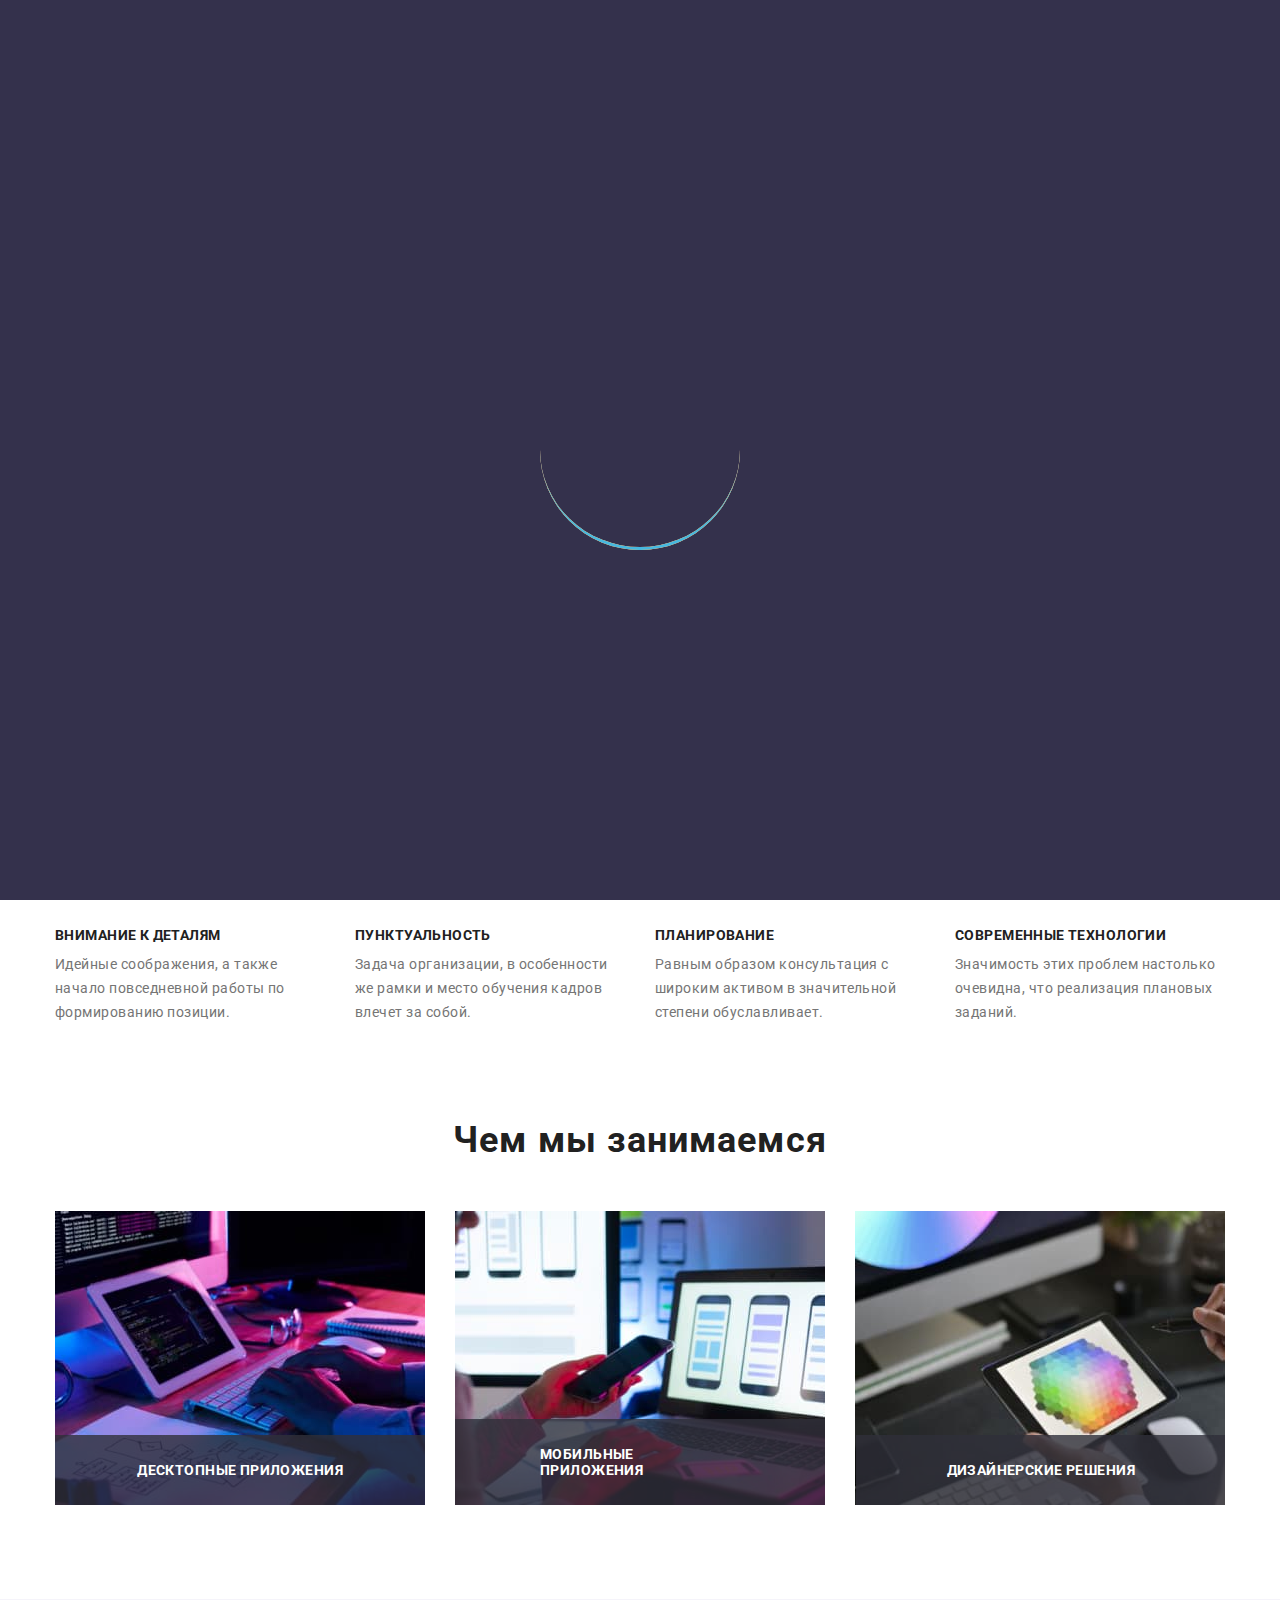
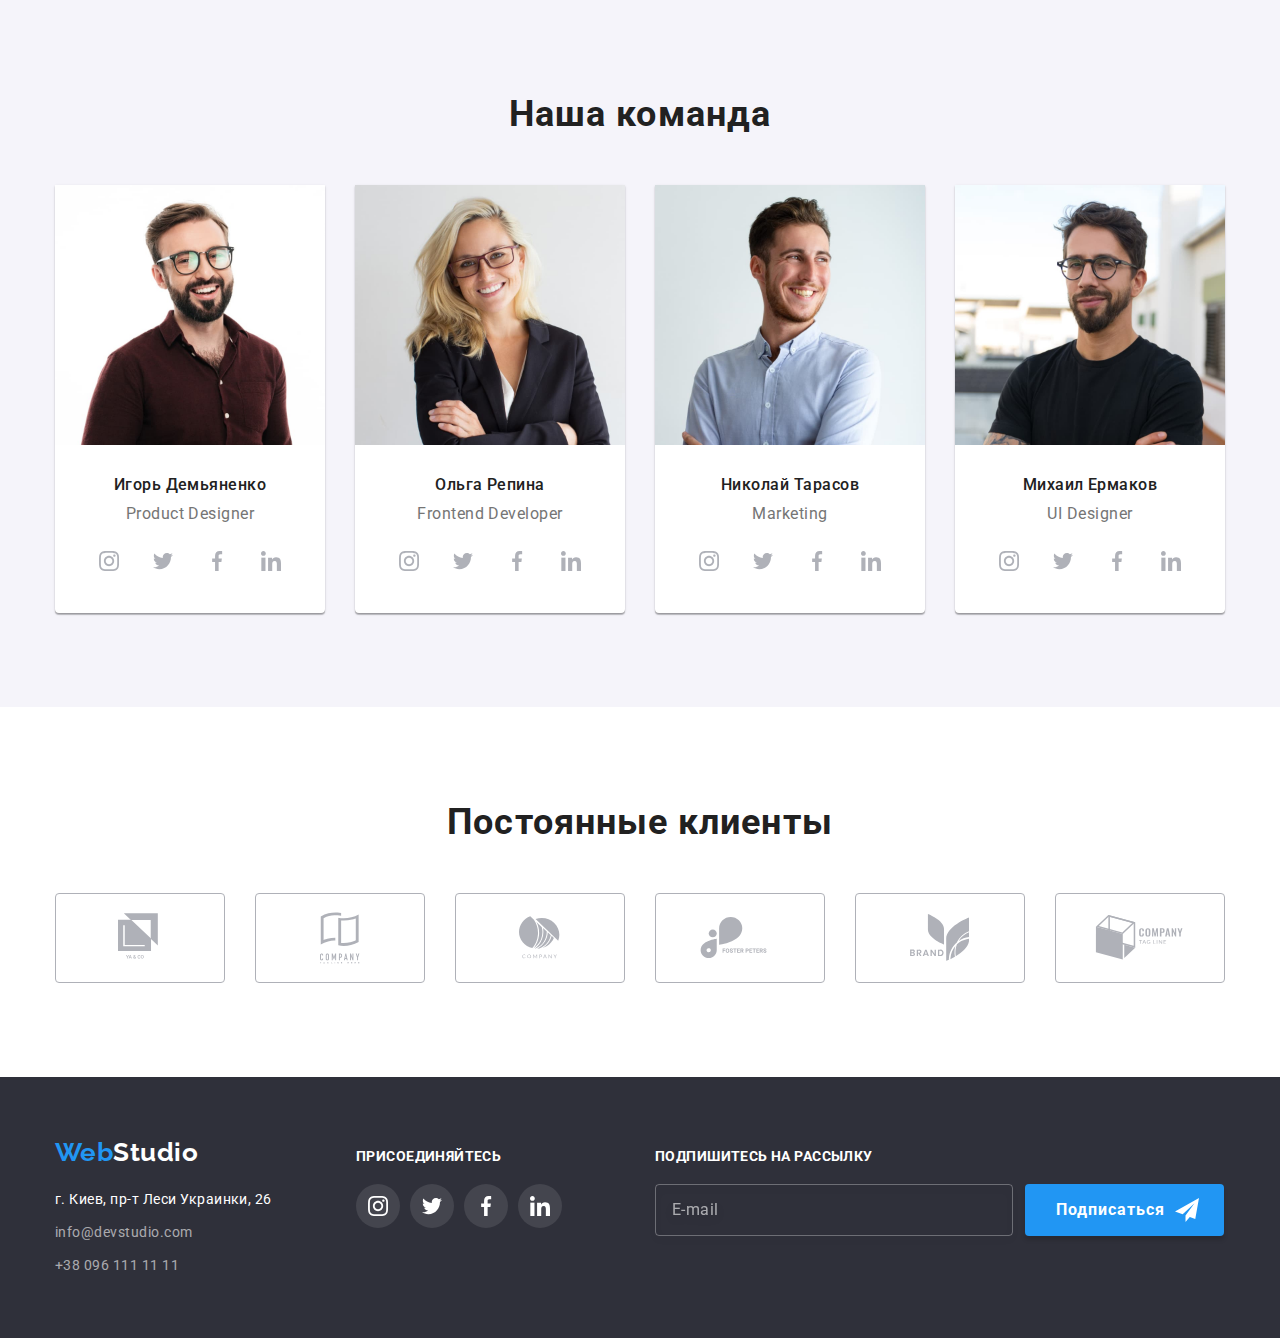
<file: index.html>
<!DOCTYPE html>
<html lang="ru">
<head>
    <meta charset="UTF-8">
    <meta name="viewport" content="width=device-width, initial-scale=1.0">
    <title>homework-seventh</title>
    <link rel="preconnect" href="https://fonts.gstatic.com">
    <link
        href="https://fonts.googleapis.com/css2?family=Raleway:wght@700&family=Roboto:wght@400;500;700;900&display=swap"
        rel="stylesheet">

    <link rel="apple-touch-icon" sizes="180x180" href="./web-favicon/apple-touch-icon.png">
    <link rel="icon" type="image/png" sizes="32x32" href="./web-favicon/favicon-32x32.png">
    <link rel="icon" type="image/png" sizes="16x16" href="./web-favicon/favicon-16x16.png">
    <link rel="manifest" href="./web-favicon/site.webmanifest">
    <link rel="mask-icon" href="./web-favicon/safari-pinned-tab.svg" color="#4121f0">
    <link rel="shortcut icon" href="./web-favicon/favicon.ico">
    <meta name="apple-mobile-web-app-title" content="WebStudio">
    <meta name="application-name" content="WebStudio">
    <meta name="msapplication-TileColor" content="#57ec1e">
    <meta name="theme-color" content="#ffffff">

    <link rel="stylesheet" href="./css/main.min.css">
</head>

<body class="page">
    <!-- Прелоадер нашей страницы -->
    <div class="preloader">
        <div class="content">
            <div class="content__circle  content__circle--first"></div>
            <div class="content__circle  content__circle--second"></div>
            <div class="content__circle  content__circle--third"></div>
        </div>
    </div>
    <!-- Наш Хэдэр -->
    <header class="header">
        <!-- навигация  -->
        <div class="header__container container">
            <nav class="header__nav">
                <a href="./index.html" lang="en" class="logo link">
                    <span class="logo__web">Web</span>Studio
                </a>

                <ul class="header__list list">
                    <li class="header__item">
                        <a href="./index.html" class="header__anchor link active-page">Студия</a>
                    </li>
                    <li class="header__item">
                        <a href="./portfolio.html" class="header__anchor link">Портфолио</a>
                    </li>
                    <li class="header__item">
                        <a href="#contacts" class="header__anchor link">Контакты</a>
                    </li>
                </ul>
            </nav>
            <ul class="header__list-contacts list">
                <li class="header__item-contacts"><a href="mailto:info@devstudio.com" lang="en"
                        class="header__anchor header__anchor--grayer link">
                        <svg class="header__icon" width="16px" height="12px">
                            <use href="./img/svg-icon/sprite.svg#icon-envelope"></use>
                        </svg>
                        info@devstudio.com</a>
                </li>
                <li class="header__item-contacts">
                    <a href="tel:+380961111111" class="header__anchor header__anchor--grayer link">
                        <svg class="header__icon" width="10px" height="16px">
                            <use href="./img/svg-icon/sprite.svg#icon-cell"></use>
                        </svg>
                        +38 096 111 11 11</a></li>
            </ul>
        </div>
    </header>
    <!-- Уникальная инфа -->
    <main>
        <!--Секция с баннером  -->
        <section class="hero">
            <div class="hero__container container">
                <h1 class="hero__title">
                    ЭФФЕКТИВНЫЕ РЕШЕНИЯ ДЛЯ ВАШЕГО БИЗНЕСА
                </h1>
                    <button class="hero__button button" data-modal-open type="button">
                    <span class="button__label">Заказать услугу</span>
                </button>
            
                <div class="backdrop is-hidden" data-modal>
                        <div class="modal">
                            <button class="modal__close-btn" type="button" data-modal-close>
                            <svg class="modal__cross">
                                <use href="./img/svg-icon/sprite.svg#icon-cross"></use>
                            </svg>
                            </button>
                            <b class="modal__title">
                                    Оставьте свои данные, мы вам перезвоним
                            </b>
                            <form action="#" class="modal__form form">
                                
                                <label  class="form__label-name at-start">Имя
                                    <span class="form__span-container">
                                        <input type="text" name="user-name" class="form__input" required>
                                        <svg class="form__person-icon modal-svg">
                                        <use href="./img/svg-icon/sprite.svg#icon-person"></use></svg>
                                    </span>
                                </label>

                                <label  class="form__label-tel at-start">Телефон
                                    <span class="form__span-container">
                                        <input type="tel" name="user-tel" class="form__input" required>
                                        <svg class="form__phone-icon modal-svg">
                                        <use href="./img/svg-icon/sprite.svg#icon-phone"></use></svg>
                                    </span>
                                </label>

                                <label  class="form__label-mail at-start">Почта
                                    <span class="form__span-container">
                                        <input type="mail" name="user-mail" class="form__input" required>
                                        <svg class="form__email-icon modal-svg">
                                        <use href="./img/svg-icon/sprite.svg#icon-email"></use></svg>
                                    </span>
                                </label>

                                <label class="form__textarea-label at-start">Комментарий
                                    <textarea name="user-feedback" class="form__textarea" placeholder="Введите текст"></textarea>
                                </label>
                                <input type="checkbox" name="user-agreement" id="checkbox-tick" class="form__checkbox visually-hidden">
                                <label for="checkbox-tick" class="form__label-checkbox">Соглашаюсь с рассылкой и принимаю
                                    <a href="/" class="form__link-checkbox">Условия договора</a>
                                </label>
                                
                                <button type="submit" class="form__btn-send">Отправить</button>
                            </form>
                        </div>
                    </div>
            </div>
        </section>
        <!-- Секция наши особенности  -->
        <section class="features">
            <div class="features__container container">
                <h2 class="title-hidden">
                    Наши особенности
                </h2>
                <ul class="grid list">
                    <li class="features__item item">

                        <div class="features__box">
                            <svg class="features__icon">
                                <use href="./img/svg-icon/sprite.svg#icon-antenna"></use>
                            </svg>
                        </div>

                        <div class="features__content">
                            <h3 class="features__subtitle subtitle">
                                Внимание к деталям
                            </h3>
                            <p class="features__paragraph">
                                Идейные соображения, а также начало повседневной работы по формированию позиции.
                            </p>
                        </div>
                    </li>

                    <li class="item">

                        <div class="features__box">
                            <svg class="features__icon">
                                <use href="./img/svg-icon/sprite.svg#icon-clock"></use>
                            </svg>
                        </div>

                        <div class="features__content">
                            <h3 class="features__subtitle subtitle">
                                Пунктуальность
                            </h3>
                            <p class="features__paragraph">
                                Задача организации, в особенности же рамки и место обучения кадров влечет за собой.
                            </p>
                        </div>
                    </li>

                    <li class="item">

                        <div class="features__box">
                            <svg class="features__icon">
                                <use href="./img/svg-icon/sprite.svg#icon-diagram"></use>
                            </svg>
                        </div>

                        <div class="features__content">
                            <h3 class="features__subtitle subtitle">
                                Планирование
                            </h3>
                            <p class="features__paragraph">
                                Равным образом консультация с широким активом в значительной степени обуславливает.
                            </p>
                        </div>
                    </li>

                    <li class="item">

                        <div class="features__box">
                            <svg class="features__icon">
                                <use href="./img/svg-icon/sprite.svg#icon-astronaut"></use>
                            </svg>
                        </div>

                        <div class="features__content">
                            <h3 class="features__subtitle subtitle">
                                Современные технологии
                            </h3>
                            <p class="features__paragraph">
                                Значимость этих проблем настолько очевидна, что реализация плановых заданий.
                            </p>
                        </div>
                    </li>
                </ul>
            </div>
        </section>
        <!-- Секция чем мы занимемся -->
        <section class="duties">
            <div class="duties__container container">
                <h2 class="title">
                    Чем мы занимаемся
                </h2>
                <ul class="grid list">
                    <li class="duties__item item">
                        <img src="./img/serveces/typing.jpg" alt="Набор кода" class="duties___photo">
                        <p class="duties__subtitle-typing subtitle">Десктопные приложения</p>
                    </li>
                    <li class="duties__item item">
                        <img src="./img/serveces/scanning.jpg" alt="Сканирование" class="duties___photo">
                        <p class="duties__subtitle-scanning subtitle">Мобильные приложения</p>
                    </li>
                    <li class="duties__item item">
                        <img src="./img/serveces/colour-choosing.jpg" alt="Выбор цвета" class="duties___photo">
                        <p class="duties__subtitle-choosing subtitle">Дизайнерские решения</p>
                    </li>
                </ul>
            </div>
        </section>
        <!-- Секция наш персонал -->
        <section class="staff">
            <div class="staff__container container">
                <h2 class="title">
                    Наша команда
                </h2>
                <ul class="grid list">
                    <li class="staff__item item">
                        <article class="human">
                            <img src="./img/our-team/Igor.jpg" lang="en" alt="Фото нашего Product Designer"
                            class="human__image">
                            <div class="human__info">
                                <h3 class="human__title">
                                    Игорь Демьяненко
                                </h3>
                                <p lang="en" class="human__paragraph">
                                    Product Designer
                                </p>

                                <ul class="social list">
                                    <li class="social__item"><a href=""
                                            class="social__link link social-instagram"> <svg
                                                class="social__icon">
                                                <use href="./img/svg-icon/sprite.svg#icon-instagram"></use>
                                            </svg> </a></li>
                                    <li class="social__item"><a href="" class="social__link link social-twitter">
                                            <svg class="social__icon">
                                                <use href="./img/svg-icon/sprite.svg#icon-twitter"></use>
                                            </svg> </a></li>
                                    <li class="social__item"><a href="" class="social__link link social-facebook">
                                            <svg class="social__icon">
                                                <use href="./img/svg-icon/sprite.svg#icon-facebook"></use>
                                            </svg> </a></li>
                                    <li class="social__item"><a href="" class="social__link link social-linkedin">
                                            <svg class="social__icon">
                                                <use href="./img/svg-icon/sprite.svg#icon-linkedin"></use>
                                            </svg> </a></li>
                                </ul>
                            </div>
                        </article>
                    </li>
                    
                    <li class="staff__item item">
                        <article class="human">
                            <img src="./img/our-team/Olga.jpg" lang="en" alt="Фото нашего  Frontend Developer"
                            class="human__image">
                            <div class="human__info">
                                <h3 class="human__title">
                                    Ольга Репина
                                </h3>
                                <p lang="en" class="human__paragraph">
                                    Frontend Developer
                                </p>

                                <ul class="social list">
                                    <li class="social__item"><a href=""
                                            class="social__link link social-instagram"> <svg
                                                class="social__icon">
                                                <use href="./img/svg-icon/sprite.svg#icon-instagram"></use>
                                            </svg> </a></li>
                                    <li class="social__item"><a href="" class="social__link link social-twitter">
                                            <svg class="social__icon">
                                                <use href="./img/svg-icon/sprite.svg#icon-twitter"></use>
                                            </svg> </a></li>
                                    <li class="social__item"><a href="" class="social__link link social-facebook">
                                            <svg class="social__icon">
                                                <use href="./img/svg-icon/sprite.svg#icon-facebook"></use>
                                            </svg> </a></li>
                                    <li class="social__item"><a href="" class="social__link link social-linkedin">
                                            <svg class="social__icon">
                                                <use href="./img/svg-icon/sprite.svg#icon-linkedin"></use>
                                            </svg> </a></li>
                                </ul>
                            </div>
                        </article>
                    </li>

                    <li class="staff__item item">
                        <article class="human">
                            <img src="./img/our-team/Nikolas.jpg" lang="en" alt="Фото нашего Marketing"
                            class="human__image">
                            <div class="human__info">
                                <h3 class="human__title">
                                    Николай Тарасов
                                </h3>
                                <p lang="en" class="human__paragraph">
                                    Marketing
                                </p>

                                <ul class="social list">
                                    <li class="social__item"><a href=""
                                            class="social__link link social-instagram"> <svg
                                                class="social__icon">
                                                <use href="./img/svg-icon/sprite.svg#icon-instagram"></use>
                                            </svg> </a></li>
                                    <li class="social__item"><a href="" class="social__link link social-twitter">
                                            <svg class="social__icon">
                                                <use href="./img/svg-icon/sprite.svg#icon-twitter"></use>
                                            </svg> </a></li>
                                    <li class="social__item"><a href="" class="social__link link social-facebook">
                                            <svg class="social__icon">
                                                <use href="./img/svg-icon/sprite.svg#icon-facebook"></use>
                                            </svg> </a></li>
                                    <li class="social__item"><a href="" class="social__link link social-linkedin">
                                            <svg class="social__icon">
                                                <use href="./img/svg-icon/sprite.svg#icon-linkedin"></use>
                                            </svg> </a></li>
                                </ul>
                            </div>
                        </article>
                    </li>

                    <li class="staff__item item">
                        <article class="human">
                            <img src="./img/our-team/Michail.jpg" lang="en" alt="Фото нашего UI Designer"
                            class="human__image">
                            <div class="human__info">
                                <h3 class="human__title">
                                    Михаил Ермаков
                                </h3>
                                <p lang="en" class="human__paragraph">
                                    UI Designer
                                </p>

                                <ul class="social list">
                                    <li class="social__item"><a href=""
                                            class="social__link link social-instagram"> <svg
                                                class="social__icon">
                                                <use href="./img/svg-icon/sprite.svg#icon-instagram"></use>
                                            </svg> </a></li>
                                    <li class="social__item"><a href="" class="social__link link social-twitter">
                                            <svg class="social__icon">
                                                <use href="./img/svg-icon/sprite.svg#icon-twitter"></use>
                                            </svg> </a></li>
                                    <li class="social__item"><a href="" class="social__link link social-facebook">
                                            <svg class="social__icon">
                                                <use href="./img/svg-icon/sprite.svg#icon-facebook"></use>
                                            </svg> </a></li>
                                    <li class="social__item"><a href="" class="social__link link social-linkedin">
                                            <svg class="social__icon">
                                                <use href="./img/svg-icon/sprite.svg#icon-linkedin"></use>
                                            </svg> </a></li>
                                </ul>
                            </div>
                        </article>
                    </li>
                </ul>
            </div>
        </section>
        <!-- Постоянные клиенты -->
        <section class="customer">
            <div class="customer__container container">
                <h2 class="title">Постоянные клиенты</h2>
                <ul class="grid list">
                    <li class="customer__item item">
                        <a href="" class="customer__link customer__logo-one">
                            <svg class="customer__icon" width="44px" height="49px">
                                <use href="./img/svg-icon/sprite.svg#icon-logo-one"></use>
                            </svg>
                        </a>
                    </li>

                    <li class="customer__item item">
                        <a href="" class="customer__link customer__logo-two">
                            <svg class="customer__icon" width="40px" height="52px">
                                <use href="./img/svg-icon/sprite.svg#icon-logo-two"></use>
                            </svg>
                        </a>
                    </li>

                    <li class="customer__item item">
                        <a href="" class="customer__link customer__logo-three">
                            <svg class="customer__icon" width="41px" height="43px">
                                <use href="./img/svg-icon/sprite.svg#icon-logo-three"></use>
                            </svg>
                        </a>
                    </li>

                    <li class="customer__item item">
                        <a href="" class="customer__link customer__logo-four">
                            <svg class="customer__icon" width="80px" height="42px">
                                <use href="./img/svg-icon/sprite.svg#icon-logo-four"></use>
                            </svg>
                        </a>
                    </li>

                    <li class="customer__item item">
                        <a href="" class="customer__link customer__logo-five">
                            <svg class="customer__icon" width="59px" height="47px">
                                <use href="./img/svg-icon/sprite.svg#icon-logo-five"></use>
                            </svg>
                        </a>
                    </li>

                    <li class="customer__item item">
                        <a href="" class="customer__link customer__logo-six">
                            <svg class="customer__icon" width="89px" height="45px">
                                <use href="./img/svg-icon/sprite.svg#icon-logo-six"></use>
                            </svg>
                        </a>
                    </li>
                </ul>
            </div>
        </section>
    </main>
    <!-- Наш Футэр -->
    <footer class="footer">
        <div class="footer__container container">
            <div class="location">
                <div class="box-logo">
                    <a href="./index.html" lang="en" class="logo logo--whited link">
                        <span class="logo__web">Web</span>Studio
                    </a>
                </div>

                <address id="contacts" class="footer__address">
                    <ul class="footer__list list">
                        <li class="footer__item">
                            <a href="https://goo.gl/maps/tSYE8Pj3sfSVLAzh6" target="_blank" rel="noopener noreferrer"
                                class="footer__city footer__info link">г. Киев, пр-т Леси Украинки, 26</a>
                        </li>
                        <li class="footer__item">
                            <a href="mailto:info@devstudio.com" lang="en"
                                class="footer__mail footer__info link">info@devstudio.com</a>
                        </li>
                        <li class="footer__item">
                            <a href="tel:+380961111111" class="footer__tel footer__info link">+38 096 111 11 11</a>
                        </li>
                    </ul>
                </address>
            </div>


            <div class="join">
                <b class="join__subtitle subtitle">
                    Присоединяйтесь
                </b>
                <ul class="social list">
                                    <li class="social__item"><a href=""
                                            class="social__link--greyer social__link link social-instagram"> <svg
                                                class="social__icon--whited social__icon">
                                                <use href="./img/svg-icon/sprite.svg#icon-instagram"></use>
                                            </svg> </a></li>
                                    <li class="social__item"><a href="" class="social__link--greyer social__link link social-twitter">
                                            <svg class="social__icon--whited social__icon">
                                                <use href="./img/svg-icon/sprite.svg#icon-twitter"></use>
                                            </svg> </a></li>
                                    <li class="social__item"><a href="" class="social__link--greyer social__link link social-facebook">
                                            <svg class="social__icon--whited social__icon">
                                                <use href="./img/svg-icon/sprite.svg#icon-facebook"></use>
                                            </svg> </a></li>
                                    <li class="social__item"><a href="" class="social__link--greyer social__link link social-linkedin">
                                            <svg class="social__icon--whited social__icon">
                                                <use href="./img/svg-icon/sprite.svg#icon-linkedin"></use>
                                            </svg> </a></li>
                                </ul>
            </div>
            <div class="sign-up">
                <b class="sign-up__subtitle subtitle">Подпишитесь на рассылку</b>
                <form class="sign-up__form">
                    <input type="email" name="email" placeholder="E-mail" class="sign-up__input" required>
                    <button type="submit" class="sign-up__button button">
                        <span class="button__label">Подписаться</span>
                    </button>
                </form>
            </div>
        </div>
    </footer>
    <!-- ===========================JAVA-SCRIPT============================= -->

    <script src="./js/modal.js"></script>
    <script src="https://ajax.googleapis.com/ajax/libs/jquery/3.4.1/jquery.min.js"></script>
<script type="text/javascript" src="./js/preloader.js"></script>

    <!-- ===========================END JAVA-SCRIPT============================= -->

</body>

</html>
</file>
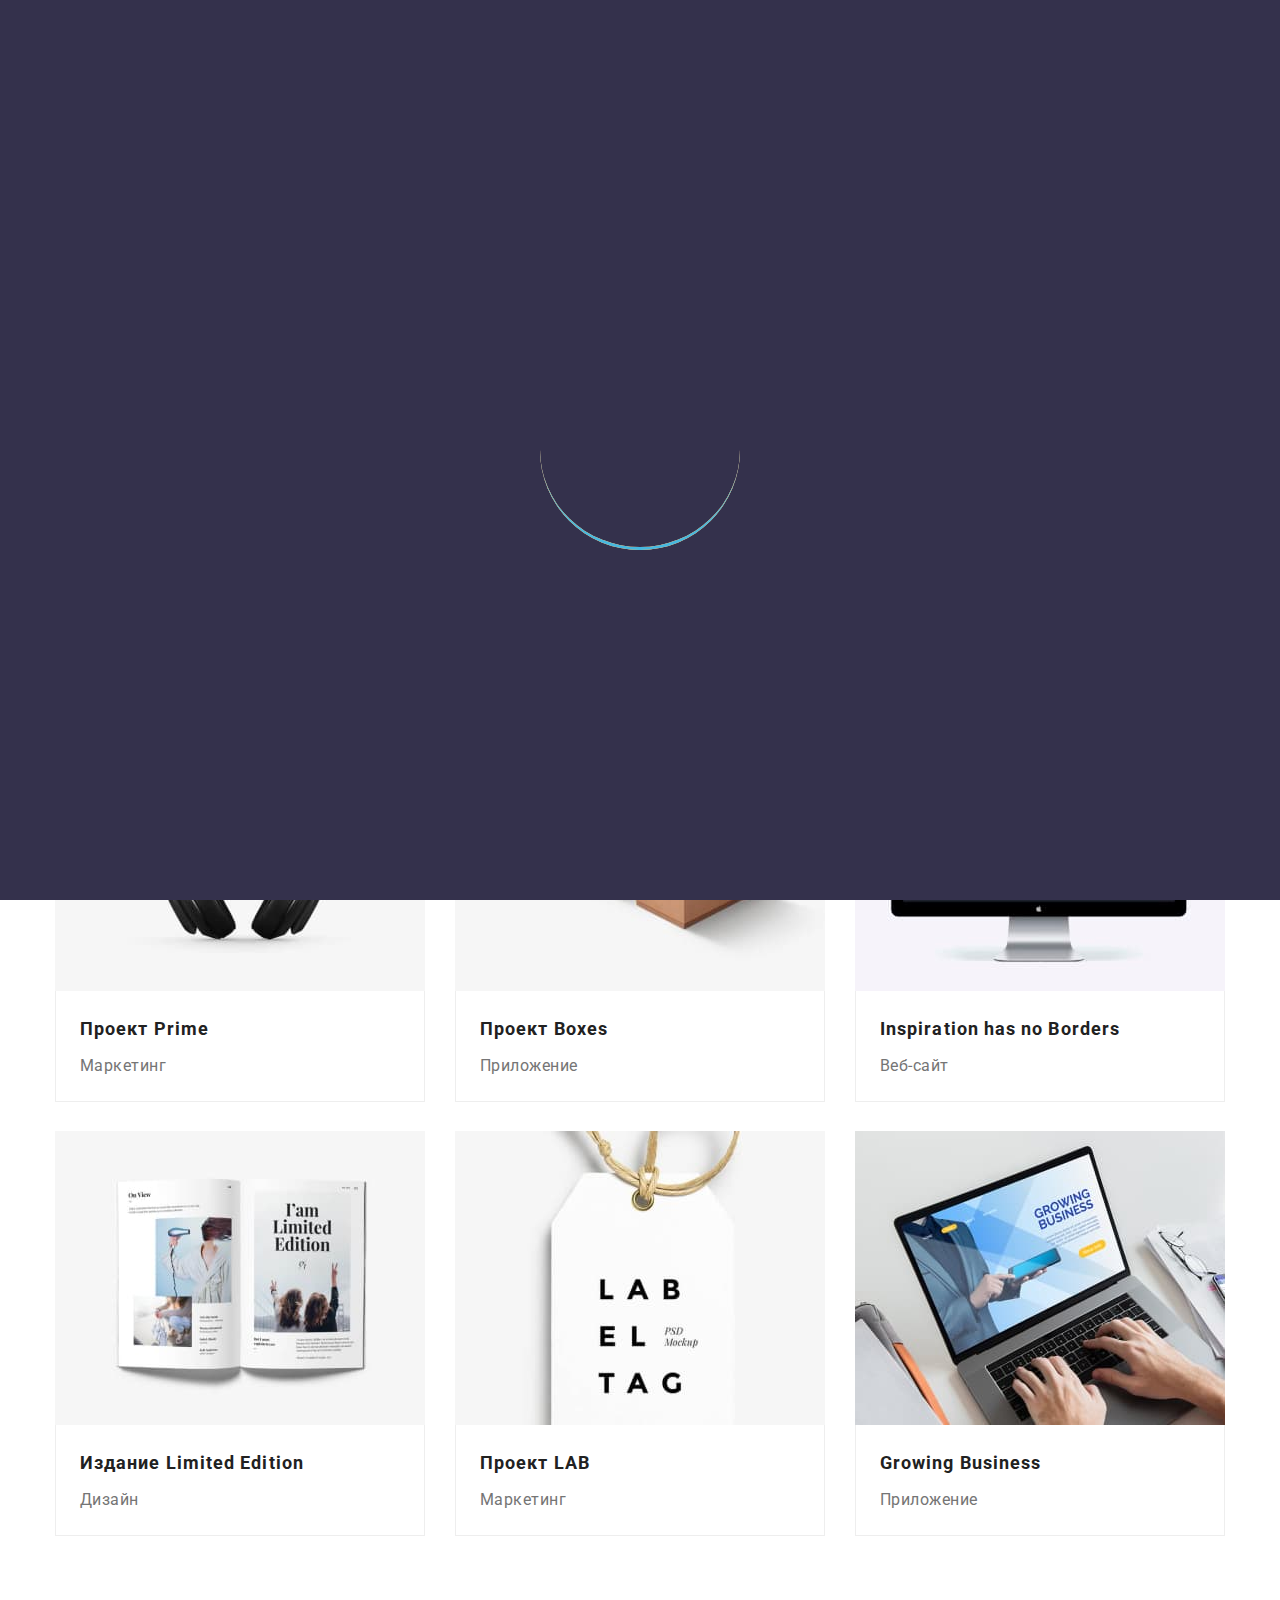
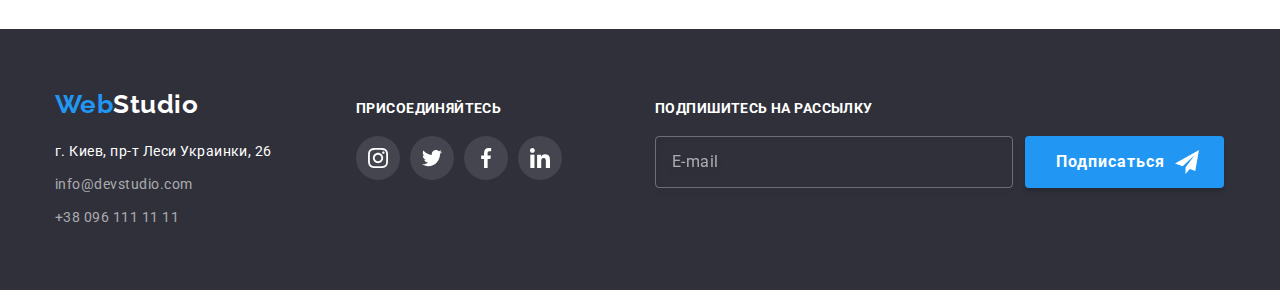
<file: portfolio.html>
<!DOCTYPE html>
<html lang="en">
<head>
    <meta charset="UTF-8">
    <meta name="viewport" content="width=device-width, initial-scale=1.0">
    <title>homework-seventh</title>
    <link rel="preconnect" href="https://fonts.gstatic.com">
    <link
        href="https://fonts.googleapis.com/css2?family=Raleway:wght@700&family=Roboto:wght@400;500;700;900&display=swap"
        rel="stylesheet">

    <link rel="apple-touch-icon" sizes="180x180" href="./web-favicon/apple-touch-icon.png">
    <link rel="icon" type="image/png" sizes="32x32" href="./web-favicon/favicon-32x32.png">
    <link rel="icon" type="image/png" sizes="16x16" href="./web-favicon/favicon-16x16.png">
    <link rel="manifest" href="./web-favicon/site.webmanifest">
    <link rel="mask-icon" href="./web-favicon/safari-pinned-tab.svg" color="#4121f0">
    <link rel="shortcut icon" href="./web-favicon/favicon.ico">
    <meta name="apple-mobile-web-app-title" content="WebStudio">
    <meta name="application-name" content="WebStudio">
    <meta name="msapplication-TileColor" content="#57ec1e">
    <meta name="theme-color" content="#ffffff">

    <link rel="stylesheet" href="./css/portfolio.min.css">
</head>
<body class="page">
    <!-- Прелоадер нашей страницы -->
    <div class="preloader">
        <div class="content">
            <div class="content__circle  content__circle--first"></div>
            <div class="content__circle  content__circle--second"></div>
            <div class="content__circle  content__circle--third"></div>
        </div>
    </div>
    <!-- Наш Хэдэр -->
    <header class="header">
        <!-- навигация  -->
        <div class="header__container container">
            <nav class="header__nav">
                <a href="./index.html" lang="en" class="logo link">
                    <span class="logo__web">Web</span>Studio
                </a>

                <ul class="header__list list">
                    <li class="header__item">
                        <a href="./index.html" class="header__anchor link">Студия</a>
                    </li>
                    <li class="header__item">
                        <a href="./portfolio.html" class="header__anchor active-page link">Портфолио</a>
                    </li>
                    <li class="header__item">
                        <a href="#contacts" class="header__anchor link">Контакты</a>
                    </li>
                </ul>
            </nav>
            <ul class="header__list-contacts list">
                <li class="header__item-contacts"><a href="mailto:info@devstudio.com" lang="en"
                        class="header__anchor header__anchor--grayer link">
                        <svg class="header__icon" width="16px" height="12px">
                            <use href="./img/svg-icon/sprite.svg#icon-envelope"></use>
                        </svg>
                        info@devstudio.com</a>
                </li>
                <li class="header__item-contacts">
                    <a href="tel:+380961111111" class="header__anchor header__anchor--grayer link">
                        <svg class="header__icon" width="10px" height="16px">
                            <use href="./img/svg-icon/sprite.svg#icon-cell"></use>
                        </svg>
                        +38 096 111 11 11</a></li>
            </ul>
        </div>
    </header>
    <!-- Уникальная инфа -->
    <main>
        <!-- Создаём секцию наши возможности-->
        <section class="port">
            <div class="port__container container">
                <h1 class="title-hidden">Наши возможности</h1>
                <ul class="port__list list">
                    <li class="port__item">
                        <button type="button" class="port__button">
                            <span class="port__label">
                            Все
                            </span>
                        </button>
                    </li>

                    <li class="port__item">
                        <button type="button" class="port__button">
                            <span class="port__label">
                            Веб-сайты
                            </span>
                        </button>
                    </li>

                    <li class="port__item">
                        <button type="button" class="port__button"
                        ><span class="port__label">
                            Приложения
                            </span>
                    </button>
                    </li>
                    
                    <li class="port__item">
                        <button type="button" class="port__button">
                            <span class="port__label">
                            Дизайн
                            </span>
                        </button>
                    </li>
                    
                    <li class="port__item">
                        <button type="button" class="port__button">
                            <span class="port__label">
                            Маркетинг
                            </span>
                        </button>
                    </li>
                </ul>
                
                <ul class="grid list">
                    <li class="portfolio__item item">
                        <article class="product">
                            <a href="" class="product__link link">
                            <div class="product__thumb">
                                <img src="./img/portfolio-pictures/tech.jpg" alt="Наши персонал играет важную роль"
                                    class="product__image" />
                                <p class="product__overlay">
                                    Технокряк это современная площадка распространения коронавируса. Компании используют
                                    эту платформу для цифрового шпионажа и атак на защищённые сервера конкурентов.
                                </p>
                            </div>
                            <div class="product__content">
                                <h2 class="product__title">Технокряк</h2>
                                <p class="product__paragraph">Веб-сайт</p>
                            </div>
                        </a>
                        </article>
                    </li>

                    <li class="portfolio__item item">
                        <article class="product">
                            <a href="" class="product__link link">
                                <div class="product__thumb">
                                    <img src="./img/portfolio-pictures/basketball.jpg"
                                        alt="Спарринг двух баскетбольных игроков" class="product__image" />
                                        <p class="product__overlay">
                                            Технокряк это современная площадка распространения коронавируса. Компании
                                            используют эту платформу для цифрового шпионажа и атак на защищённые сервера
                                            конкурентов.
                                        </p>
                                </div>
                                <div class="product__content">
                                    <h2 lang="en" class="product__title">
                                        Постер New Orlean vs Golden Star
                                    </h2>
                                    <p class="product__paragraph">Дизайн</p>
                                </div>
                            </a>
                        </article>
                    </li>

                    <li class="portfolio__item item">
                        <article class="product">
                            <a href="" class="product__link link">
                                <div class="product__thumb">
                                    <img src="./img/portfolio-pictures/seafood.jpg" alt="Баннер ресторана-морепродуктов"
                                        class="product__image" />
                                        <p class="product__overlay">
                                            Технокряк это современная площадка распространения коронавируса. Компании
                                            используют эту платформу для цифрового шпионажа и атак на защищённые сервера
                                            конкурентов.
                                        </p>
                                </div>
                                <div class="product__content">
                                    <h2 lang="en" class="product__title">Ресторан Seafood</h2>
                                    <p class="product__paragraph">Приложение</p>
                                </div>
                            </a>
                        </article>
                    </li>

                    <li class="portfolio__item item">
                        <article class="product">
                            <a href="" class="product__link link">
                                <div class="product__thumb">
                                    <img src="./img/portfolio-pictures/prime.jpg" alt="Черные наушники от проэкта 'Прайм'"
                                        class="product__image" />
                                        <p class="product__overlay">
                                            Технокряк это современная площадка распространения коронавируса. Компании
                                            используют эту платформу для цифрового шпионажа и атак на защищённые сервера
                                            конкурентов.
                                        </p>
                                </div>
                                <div class="product__content">
                                    <h2 lang="en" class="product__title">Проект Prime</h2>
                                    <p class="product__paragraph">Маркетинг</p>
                                </div>
                            </a>
                        </article>
                    </li>

                    <li class="portfolio__item item">
                        <article class="product">
                            <a href="" class="product__link link">
                                <div class="product__thumb">
                                    <img src="./img/portfolio-pictures/box.jpg" alt="Подарочные коробки"
                                        class="product__image" />
                                        <p class="product__overlay">
                                            Технокряк это современная площадка распространения коронавируса. Компании
                                            используют эту платформу для цифрового шпионажа и атак на защищённые сервера
                                            конкурентов.
                                        </p>
                                </div>
                                <div class="product__content">
                                    <h2 lang="en" class="product__title">Проект Boxes</h2>
                                    <p class="product__paragraph">Приложение</p>
                                </div>
                            </a>
                        </article>
                    </li>

                    <li class="portfolio__item item">
                        <article class="product">
                            <a href="" class="product__link link">
                                <div class="product__thumb">
                                    <img src="./img/portfolio-pictures/inspiration.jpg"
                                        alt="Надпись на мониторе 'Вдохновение не имеет границ'" class="pproduct__image" />
                                        <p class="product__overlay">
                                            Технокряк это современная площадка распространения коронавируса. Компании
                                            используют эту платформу для цифрового шпионажа и атак на защищённые сервера
                                            конкурентов.
                                        </p>
                                </div>
                                <div class="product__content">
                                    <h2 lang="en" class="product__title">
                                        Inspiration has no Borders
                                    </h2>
                                    <p class="product__paragraph">Веб-сайт</p>
                                </div>
                            </a>
                        </article>
                    </li>

                    <li class="portfolio__item item">
                        <article class="product">
                            <a href="" class="product__link link">
                                <div class="product__thumb">
                                    <img src="./img/portfolio-pictures/edition.jpg" alt="Страницы журнала"
                                        class="product__image" />
                                        <p class="product__overlay">
                                            Технокряк это современная площадка распространения коронавируса. Компании
                                            используют эту платформу для цифрового шпионажа и атак на защищённые сервера
                                            конкурентов.
                                        </p>
                                </div>
                                <div class="product__content">
                                    <h2 lang="en" class="product__title">
                                        Издание Limited Edition
                                    </h2>
                                    <p class="product__paragraph">Дизайн</p>
                                </div>
                            </a>
                        </article>
                    </li>

                    <li class="portfolio__item item">
                        <article class="product">
                            <a href="" class="product__link link">
                                <div class="product__thumb">
                                    <img src="./img/portfolio-pictures/lab.jpg" alt="Маркированная метка"
                                        class="product__image" />
                                        <p class="product__overlay">
                                            Технокряк это современная площадка распространения коронавируса. Компании
                                            используют эту платформу для цифрового шпионажа и атак на защищённые сервера
                                            конкурентов.
                                        </p>
                                </div>
                                <div class="product__content">
                                    <h2 lang="en" class="product__title">Проект LAB</h2>
                                    <p class="product__paragraph">Маркетинг</p>
                                </div>
                            </a>
                        </article>
                    </li>

                    <li class="portfolio__item item">
                        <article class="product">
                            <a href="" class="product__link link">
                                <div class="product__thumb">
                                    <img src="./img/portfolio-pictures/business.jpg" alt="Человеческие руки печатают"
                                        class="product__image" />
                                        <p class="product__overlay">
                                            Технокряк это современная площадка распространения коронавируса. Компании
                                            используют эту платформу для цифрового шпионажа и атак на защищённые сервера
                                            конкурентов.
                                        </p>
                                </div>
                                <div class="product__content">
                                    <h2 lang="en" class="product__title">Growing Business</h2>
                                    <p class="product__paragraph">Приложение</p>
                                </div>
                            </a>
                        </article>
                    </li>
                </ul>
            </div>
        </section>
    </main>

    <!-- Наш Футэр -->
    <footer class="footer">
        <div class="footer__container container">
            <div class="location">
                <div class="box-logo">
                    <a href="./index.html" lang="en" class="logo logo--whited link">
                        <span class="logo__web">Web</span>Studio
                    </a>
                </div>

                <address id="contacts" class="footer__address">
                    <ul class="footer__list list">
                        <li class="footer__item">
                            <a href="https://goo.gl/maps/tSYE8Pj3sfSVLAzh6" target="_blank" rel="noopener noreferrer"
                                class="footer__city footer__info link">г. Киев, пр-т Леси Украинки, 26</a>
                        </li>
                        <li class="footer__item">
                            <a href="mailto:info@devstudio.com" lang="en"
                                class="footer__mail footer__info link">info@devstudio.com</a>
                        </li>
                        <li class="footer__item">
                            <a href="tel:+380961111111" class="footer__tel footer__info link">+38 096 111 11 11</a>
                        </li>
                    </ul>
                </address>
            </div>


            <div class="join">
                <b class="join__subtitle subtitle">
                    Присоединяйтесь
                </b>
                <ul class="social list">
                                    <li class="social__item"><a href=""
                                            class="social__link--greyer social__link link social-instagram"> <svg
                                                class="social__icon--whited social__icon">
                                                <use href="./img/svg-icon/sprite.svg#icon-instagram"></use>
                                            </svg> </a></li>
                                    <li class="social__item"><a href="" class="social__link--greyer social__link link social-twitter">
                                            <svg class="social__icon--whited social__icon">
                                                <use href="./img/svg-icon/sprite.svg#icon-twitter"></use>
                                            </svg> </a></li>
                                    <li class="social__item"><a href="" class="social__link--greyer social__link link social-facebook">
                                            <svg class="social__icon--whited social__icon">
                                                <use href="./img/svg-icon/sprite.svg#icon-facebook"></use>
                                            </svg> </a></li>
                                    <li class="social__item"><a href="" class="social__link--greyer social__link link social-linkedin">
                                            <svg class="social__icon--whited social__icon">
                                                <use href="./img/svg-icon/sprite.svg#icon-linkedin"></use>
                                            </svg> </a></li>
                                </ul>
            </div>
            <div class="sign-up">
                <b class="sign-up__subtitle subtitle">Подпишитесь на рассылку</b>
                <form class="sign-up__form">
                    <input type="email" name="email" placeholder="E-mail" class="sign-up__input" required>
                    <button type="submit" class="sign-up__button button">
                        <span class="button__label">Подписаться</span>
                    </button>
                </form>
            </div>
        </div>
    </footer>
    <!-- ===========================JAVA-SCRIPT============================= -->

    <script src="./js/modal.js"></script>
    <script src="https://ajax.googleapis.com/ajax/libs/jquery/3.4.1/jquery.min.js"></script>
<script type="text/javascript" src="./js/preloader.js"></script>

    <!-- ===========================END JAVA-SCRIPT============================= -->
</body>
</html>
</file>
<file: css/main.min.css>
:root{--primary-background-color: #ffffff;--secondary-background-color: #f5f4fa;--hero-background-color: #2f303a;--accent-text-color: #2196f3;--primary-text-color: #212121;--secondary-text-color: #ffffff;--paragraph-text-color: #757575;--icon-basic-color: #afb1b8;--primary-fonts: Roboto, sans-serif;--secondary-fonts: Raleway, cursive;--letter-spacing: 0.03em;--form-letter-spacing: 0.01em;--hero-title-letter-spacing: 0.06em;--main-links-letter-spacing: 0.02em;--duration: 1s}.visually-hidden{position:inherit;width:0;height:0;margin:-1px;padding:0;border:0;clip:rect(0 0 0);overflow:hidden}.title-hidden{position:absolute;width:1px;height:1px;margin:-1px;padding:0;border:0;clip:rect(0 0 0);overflow:hidden}/*! modern-normalize v1.0.0 | MIT License | https://github.com/sindresorhus/modern-normalize */*,*::before,*::after{box-sizing:border-box}:root{-moz-tab-size:4;tab-size:4}html{line-height:1.15;-webkit-text-size-adjust:100%}body{margin:0}body{font-family:system-ui,-apple-system,"Segoe UI",Roboto,Helvetica,Arial,sans-serif,"Apple Color Emoji","Segoe UI Emoji"}hr{height:0;color:inherit}abbr[title]{text-decoration:underline dotted}b,strong{font-weight:bolder}code,kbd,samp,pre{font-family:ui-monospace, SFMono-Regular, Consolas, 'Liberation Mono', Menlo, monospace;font-size:1em}small{font-size:80%}sub,sup{font-size:75%;line-height:0;position:relative;vertical-align:baseline}sub{bottom:-0.25em}sup{top:-0.5em}table{text-indent:0;border-color:inherit}button,input,optgroup,select,textarea{font-family:inherit;font-size:100%;line-height:1.15;margin:0}button,select{text-transform:none}button,[type='button'],[type='reset'],[type='submit']{-webkit-appearance:button}::-moz-focus-inner{border-style:none;padding:0}:-moz-focusring{outline:1px dotted ButtonText}:-moz-ui-invalid{box-shadow:none}legend{padding:0}progress{vertical-align:baseline}::-webkit-inner-spin-button,::-webkit-outer-spin-button{height:auto}[type='search']{-webkit-appearance:textfield;outline-offset:-2px}::-webkit-search-decoration{-webkit-appearance:none}::-webkit-file-upload-button{-webkit-appearance:button;font:inherit}summary{display:list-item}.page{background-color:var(--primary-background-color);font-family:var(--primary-fonts);color:var(--paragraph-text-color);letter-spacing:var(--letter-spacing)}.list{margin:0;padding:0;list-style:none}.link{margin:0;padding:0;color:var(--title-text-color);text-decoration:none}h1,h2,h3,h4,h5,h6,p{margin:0}img{display:block;max-width:100%;height:auto}address{font-style:normal}.container{width:1200px;padding-left:15px;padding-right:15px;margin-left:auto;margin-right:auto}.button{display:flex;align-items:center;justify-content:center;cursor:pointer;background-color:var(--accent-text-color);border:1px solid transparent;border-radius:4px;box-shadow:0px 4px 4px rgba(0,0,0,0.15)}.button__label{font-size:16px;font-weight:700;line-height:1.875;font-family:inherit;display:flex;align-items:center;text-align:center;letter-spacing:var(--hero-title-letter-spacing);color:var(--secondary-text-color)}.title{margin-bottom:50px;font-size:36px;font-weight:700;line-height:1.167;text-align:center;letter-spacing:var(--letter-spacing);color:var(--primary-text-color)}.subtitle{font-size:14px;font-weight:700;line-height:1.143;letter-spacing:var(--letter-spacing);text-transform:uppercase;color:var(--secondary-text-color)}.logo{color:#000000;font-family:var(--secondary-fonts);font-size:26px;font-weight:700;line-height:1.192}.logo--whited{color:var(--secondary-text-color)}.logo__web{color:var(--accent-text-color)}.grid{display:flex;flex-wrap:wrap;margin-left:-30px;margin-top:-30px}.item{flex-basis:calc(100% / 4 - 30px);margin-left:30px;margin-top:30px}.human__title{margin-bottom:10px;font-size:16px;font-weight:500;line-height:1.188;text-align:center;letter-spacing:var(--letter-spacing);color:var(--primary-text-color)}.human__paragraph{margin-bottom:16px;font-size:16px;font-weight:400;line-height:1.188;letter-spacing:var(--letter-spacing)}.human__info{text-align:center;padding-top:30px;padding-bottom:30px;padding-right:32px;padding-left:32px}.social{display:flex;align-items:center;justify-content:center}.social__item:not(:last-child){margin-right:10px}.social__link{display:flex;align-items:center;justify-content:center;width:44px;height:44px;border-radius:50%;transition:background-color 250ms cubic-bezier(0.4, 0, 0.2, 1)}.social__link:hover,.social__link:focus{background-color:var(--accent-text-color)}.social__link--greyer{background-color:rgba(255,255,255,0.1);transition:background-color 250ms cubic-bezier(0.4, 0, 0.2, 1)}.social__link--greyer:hover,.social__link--greyer:focus{background-color:var(--accent-text-color)}.social__icon{width:20px;height:20px;fill:var(--icon-basic-color);transition:fill 250ms cubic-bezier(0.4, 0, 0.2, 1)}.social__icon--whited{width:20px;height:20px;fill:var(--primary-background-color)}.social__link:hover .social__icon,.social__link:focus .social__icon{fill:var(--primary-background-color)}.sign-up__subtitle{display:block;margin-bottom:20px}.sign-up__form{display:flex;align-items:center;justify-content:center}.sign-up__input{display:inline-block;width:358px;margin-right:12px;padding-top:15px;padding-bottom:15px;padding-left:16px;padding-right:16px;font-size:16px;font-weight:400;line-height:1.25;letter-spacing:var(--letter-spacing);background-color:transparent;color:var(--primary-background-color);border:1px solid rgba(255,255,255,0.3);box-sizing:border-box;filter:drop-shadow(0px 4px 4px rgba(0,0,0,0.15));border-radius:4px}.sign-up__input::placeholder{color:rgba(255,255,255,0.6)}.sign-up__button{position:relative;display:inline-flex;align-items:center;cursor:pointer;max-width:200px;padding-top:10px;padding-bottom:10px;padding-left:30px;padding-right:24px;border:1px solid transparent;border-radius:4px;box-shadow:0px 4px 4px rgba(0,0,0,0.15);transition:background-color 250ms cubic-bezier(0.4, 0, 0.2, 1);overflow:hidden}.sign-up__button::after{content:"";display:inline-block;margin-left:10px;width:24px;height:24px;background-image:url(../img/svg-icon/sign-up/paper-jet.svg);background-size:contain;background-repeat:no-repeat;background-origin:border-box;transition:transform 500ms cubic-bezier(0.4, 0, 0.2, 1)}.sign-up__button::before{position:absolute;bottom:50%;right:28px;transform:translateY(calc(50% + 40px));content:"";display:inline-block;width:24px;height:24px;background-image:url(../img/svg-icon/sign-up/paper-jet.svg);background-size:contain;background-repeat:no-repeat;background-origin:border-box;transition:transform 500ms cubic-bezier(0.4, 0, 0.2, 1)}.sign-up__button:focus::after{transform:translate(50px, -50px)}.sign-up__button:focus::before{transform:translateY(50%)}.preloader{position:fixed;width:100%;height:100%;background-color:#34314c;display:flex;justify-content:center;align-items:center;z-index:100000;transition:var(--duration);margin:0}.content{position:relative;width:200px;height:200px;margin:0}.content__circle,.content__circle,.content__circle{position:absolute;width:100%;height:100%;border-radius:50%;animation:var(--duration) linear infinite;margin:0}.content__circle--first,.content__circle--first,.content__circle--first{border-bottom:3px solid #ff7473;animation-name:first}.content__circle--second,.content__circle--second,.content__circle--second{border-bottom:3px solid #ffc952;animation-name:second}.content__circle--third,.content__circle--third,.content__circle--third{border-bottom:3px solid #47b8e0;animation-name:third}@keyframes first{0%{transform:rotateX(35deg) rotateY(-45deg) rotateZ(0deg)}100%{transform:rotateX(35deg) rotateY(-45deg) rotateZ(360deg)}}@keyframes second{0%{transform:rotateX(50deg) rotateY(10deg) rotateZ(0deg)}100%{transform:rotateX(50deg) rotateY(10deg) rotateZ(360deg)}}@keyframes third{0%{transform:rotateX(35deg) rotateY(55deg) rotateZ(0deg)}100%{transform:rotateX(35deg) rotateY(55deg) rotateZ(360deg)}}.header{padding-top:24px;padding-bottom:25px;border-bottom:1px solid #ececec}.header__container{display:flex;margin-left:auto;align-items:center}.header__nav{display:flex;align-items:center}.header__list{display:flex;margin-left:93px;align-items:center}.header__list-contacts{display:flex;margin-left:auto}.header__item:not(:first-child){margin-left:50px}.header__anchor{display:flex;align-items:center;letter-spacing:var(--main-links-letter-spacing);font-size:14px;font-weight:500;line-height:1.143;color:var(--primary-text-color);transition:color 250ms cubic-bezier(0.4, 0, 0.2, 1)}.header__anchor:hover,.header__anchor:focus{color:var(--accent-text-color)}.header__anchor--grayer{color:var(--paragraph-text-color)}.active-page{position:relative;display:inline;padding-bottom:32px;color:var(--accent-text-color)}.active-page::after{content:"";position:absolute;left:0;bottom:0;width:100%;height:4px;display:block;border-radius:2px;background-color:var(--accent-text-color)}.header__item-contacts:not(:first-child){margin-left:30px}.header__icon{margin-right:10px;fill:var(--paragraph-text-color);transition:fill 250ms cubic-bezier(0.4, 0, 0.2, 1)}.header__anchor:hover .header__icon,.header__anchor:focus .header__icon{fill:var(--accent-text-color)}.hero{max-width:1600px;margin-left:auto;margin-right:auto;padding-top:200px;padding-bottom:200px;background-color:var(--hero-background-color);background-image:linear-gradient(to right, rgba(47,48,58,0.4), rgba(47,48,58,0.4)),url(../img/hero-banner.jpg);background-repeat:no-repeat;background-position:center;background-size:cover}.hero__title{margin:0 auto 30px;color:var(--primary-background-color);max-width:696px;font-size:44px;font-weight:900;line-height:1.364;letter-spacing:var(--hero-title-letter-spacing);text-transform:uppercase;text-align:center}.hero__button{margin:0 auto;padding:10px 30px;min-width:200px;text-align:center}.backdrop{position:fixed;top:0;left:0;width:100%;height:100%;background-color:rgba(0,0,0,0.2);opacity:1;z-index:1000;transition:all 250ms cubic-bezier(0.4, 0, 0.2, 1)}.is-hidden{opacity:0;visibility:hidden;pointer-events:none}.modal{position:absolute;top:50%;left:50%;min-width:528px;transform:translate(-50%, -50%);padding-top:40px;padding-bottom:40px;padding-left:40px;padding-right:40px;background:var(--primary-background-color);box-shadow:0px 1px 3px rgba(0,0,0,0.12),0px 1px 1px rgba(0,0,0,0.14),0px 2px 1px rgba(0,0,0,0.2);border-radius:4px}.modal__close-btn{position:absolute;top:8px;right:8px;border:1px solid rgba(0,0,0,0.1);width:30px;height:30px;border-radius:50%;background:transparent;cursor:pointer}.modal__cross{width:11px;height:11px;fill:var(--title-text-color);transition:fill 250ms cubic-bezier(0.4, 0, 0.2, 1)}.modal__close-btn:hover .modal__cross,.modal__close-btn:focus .modal__cross{fill:var(--accent-text-color)}.modal__title{font-size:20px;font-weight:700;line-height:1.15;text-align:center;letter-spacing:var(--letter-spacing);color:var(--primary-text-color)}.modal__form{display:flex;flex-direction:column;margin-top:12px}.form__input{display:block;width:100%;padding-top:10px;padding-bottom:10px;padding-left:42px;padding-right:10px;height:40px;border:1px solid rgba(33,33,33,0.2);box-sizing:border-box;border-radius:4px;transition:border-color 250ms cubic-bezier(0.4, 0, 0.2, 1);font-size:14px;font-weight:400;line-height:1.143;letter-spacing:var(--form-letter-spacing)}.form__input:focus{outline:none;border-color:var(--accent-text-color)}.at-start{margin-bottom:10px;font-size:12px;font-weight:400;line-height:1.167;letter-spacing:var(--form-letter-spacing);color:var(--paragraph-text-color)}.form__span-container{display:block;position:relative;margin-top:4px}.modal-svg{position:absolute;top:50%;left:12px;transform:translateY(-50%);width:18px;height:18px;fill:var(--title-text-color);transition:fill 250ms cubic-bezier(0.4, 0, 0.2, 1)}.form__input:focus+.modal-svg{fill:var(--accent-text-color)}.form__textarea{display:block;margin-top:4px;width:100%;height:120px;resize:none;border:1px solid rgba(33,33,33,0.2);border-radius:4px;padding-top:12px;padding-bottom:12px;padding-left:16px;padding-right:16px;font-size:14px;font-weight:400;line-height:1.143;letter-spacing:var(--form-letter-spacing);transition:border-color 250ms cubic-bezier(0.4, 0, 0.2, 1)}.form__textarea:focus{outline:none;border-color:var(--accent-text-color)}.form__textarea::placeholder{color:rgba(117,117,117,0.5)}.form__label-checkbox{display:flex;flex-wrap:wrap;align-items:center;justify-content:center;font-size:14px;font-weight:400;line-height:1.714;letter-spacing:var(--letter-spacing);color:var(--paragraph-text-color)}.form__label-checkbox::before{display:inline-block;content:"";width:16px;height:15px;margin-right:7px;border:2px solid var(--primary-text-color);border-radius:2px}.form__checkbox:checked+.form__label-checkbox::before{background-color:var(--accent-text-color);border:2px solid transparent;background-image:url(../img/svg-icon/modal-elements/tick.svg);background-origin:content-box;background-size:contain;background-repeat:no-repeat}.form__checkbox:focus+.form__label-checkbox::before{outline:1px solid var(--accent-text-color)}.form__link-checkbox{position:relative;margin-left:3px;color:var(--accent-text-color);text-decoration:none}.form__link-checkbox::after{position:absolute;display:block;content:"";bottom:4px;right:0;width:100%;height:1px;background-color:var(--accent-text-color)}.form__btn-send{align-self:center;max-width:200px;cursor:pointer;margin-top:30px;padding-top:10px;padding-bottom:10px;padding-left:56px;padding-right:55px;font-size:16px;font-weight:700;line-height:1.875;letter-spacing:var(--hero-title-letter-spacing);color:var(--primary-background-color);background:#188CE8;box-shadow:0px 4px 4px rgba(0,0,0,0.15);border-radius:4px;border:1px solid #188CE8}.features{background-color:var(--primary-background-color);padding-top:94px;padding-bottom:94px}.features__item{max-width:270px;max-height:120px}.features__box{margin-bottom:30px;display:flex;align-items:center;justify-content:center;width:270px;height:120px;background-color:var(--secondary-background-color);border-radius:4px}.features__icon{width:70px;height:70px}.features__subtitle{margin-bottom:10px;color:var(--primary-text-color)}.features__paragraph{font-size:14px;font-weight:400;line-height:1.714}.duties{background-color:var(--primary-background-color);padding-bottom:94px}.duties__item{flex-basis:calc(100% / 3 - 30px);max-width:370px;max-height:294px;position:relative}.duties__subtitle-typing{position:absolute;bottom:0;right:0;padding-top:27px;padding-bottom:27px;padding-left:82px;padding-right:82px;text-align:center;background:rgba(47,48,58,0.8)}.duties__subtitle-scanning{position:absolute;bottom:0;right:0;padding-top:27px;padding-bottom:27px;padding-left:85px;padding-right:85px;background:rgba(47,48,58,0.8)}.duties__subtitle-choosing{position:absolute;bottom:0;right:0;padding-top:27px;padding-bottom:27px;padding-left:91px;padding-right:90px;background:rgba(47,48,58,0.8)}.staff{background-color:var(--secondary-background-color);padding-top:94px;padding-bottom:94px}.staff__item{max-width:270px;max-height:428px;border-radius:0px 0px 4px 4px;box-shadow:0px 1px 3px rgba(0,0,0,0.12),0px 1px 1px rgba(0,0,0,0.14),0px 2px 1px rgba(0,0,0,0.2);background-color:var(--primary-background-color)}.customer__container{text-align:center;padding-top:94px;padding-bottom:94px}.customer__item{flex-basis:calc(100% / 6 - 30px);max-width:170px;height:90px}.customer__link{display:flex;align-items:center;justify-content:center;width:100%;height:100%;border:1px solid var(--icon-basic-color);border-radius:4px;transition:border 250ms cubic-bezier(0.4, 0, 0.2, 1)}.customer__link:hover,.customer__link:focus{border:1px solid var(--accent-text-color)}.customer__icon{fill:var(--icon-basic-color);transition:fill 250ms cubic-bezier(0.4, 0, 0.2, 1)}.customer__link:hover .customer__icon,.customer__link:focus .customer__icon{fill:var(--accent-text-color)}.footer{background-color:var(--hero-background-color);padding-top:60px;padding-bottom:60px}.footer__container{display:flex;align-items:baseline}.location{margin-right:70px}.box-logo{margin-bottom:20px}.footer__item:not(:last-child){margin-bottom:9px}.footer__info{color:rgba(255,255,255,0.6);font-size:14px;font-weight:400;line-height:1.714}.footer__city{display:block;width:231px;color:var(--primary-background-color)}.join{margin-right:93px}.join__subtitle{display:block;margin-bottom:20px}
/*# sourceMappingURL=main.min.css.map */
</file>
<file: css/portfolio.min.css>
:root{--primary-background-color: #ffffff;--secondary-background-color: #f5f4fa;--hero-background-color: #2f303a;--accent-text-color: #2196f3;--primary-text-color: #212121;--secondary-text-color: #ffffff;--paragraph-text-color: #757575;--icon-basic-color: #afb1b8;--primary-fonts: Roboto, sans-serif;--secondary-fonts: Raleway, cursive;--letter-spacing: 0.03em;--form-letter-spacing: 0.01em;--hero-title-letter-spacing: 0.06em;--main-links-letter-spacing: 0.02em;--duration: 1s}.visually-hidden{position:inherit;width:0;height:0;margin:-1px;padding:0;border:0;clip:rect(0 0 0);overflow:hidden}.title-hidden{position:absolute;width:1px;height:1px;margin:-1px;padding:0;border:0;clip:rect(0 0 0);overflow:hidden}/*! modern-normalize v1.0.0 | MIT License | https://github.com/sindresorhus/modern-normalize */*,*::before,*::after{box-sizing:border-box}:root{-moz-tab-size:4;tab-size:4}html{line-height:1.15;-webkit-text-size-adjust:100%}body{margin:0}body{font-family:system-ui,-apple-system,"Segoe UI",Roboto,Helvetica,Arial,sans-serif,"Apple Color Emoji","Segoe UI Emoji"}hr{height:0;color:inherit}abbr[title]{text-decoration:underline dotted}b,strong{font-weight:bolder}code,kbd,samp,pre{font-family:ui-monospace, SFMono-Regular, Consolas, 'Liberation Mono', Menlo, monospace;font-size:1em}small{font-size:80%}sub,sup{font-size:75%;line-height:0;position:relative;vertical-align:baseline}sub{bottom:-0.25em}sup{top:-0.5em}table{text-indent:0;border-color:inherit}button,input,optgroup,select,textarea{font-family:inherit;font-size:100%;line-height:1.15;margin:0}button,select{text-transform:none}button,[type='button'],[type='reset'],[type='submit']{-webkit-appearance:button}::-moz-focus-inner{border-style:none;padding:0}:-moz-focusring{outline:1px dotted ButtonText}:-moz-ui-invalid{box-shadow:none}legend{padding:0}progress{vertical-align:baseline}::-webkit-inner-spin-button,::-webkit-outer-spin-button{height:auto}[type='search']{-webkit-appearance:textfield;outline-offset:-2px}::-webkit-search-decoration{-webkit-appearance:none}::-webkit-file-upload-button{-webkit-appearance:button;font:inherit}summary{display:list-item}.page{background-color:var(--primary-background-color);font-family:var(--primary-fonts);color:var(--paragraph-text-color);letter-spacing:var(--letter-spacing)}.list{margin:0;padding:0;list-style:none}.link{margin:0;padding:0;color:var(--title-text-color);text-decoration:none}h1,h2,h3,h4,h5,h6,p{margin:0}img{display:block;max-width:100%;height:auto}address{font-style:normal}.container{width:1200px;padding-left:15px;padding-right:15px;margin-left:auto;margin-right:auto}.button{display:flex;align-items:center;justify-content:center;cursor:pointer;background-color:var(--accent-text-color);border:1px solid transparent;border-radius:4px;box-shadow:0px 4px 4px rgba(0,0,0,0.15)}.button__label{font-size:16px;font-weight:700;line-height:1.875;font-family:inherit;display:flex;align-items:center;text-align:center;letter-spacing:var(--hero-title-letter-spacing);color:var(--secondary-text-color)}.title{margin-bottom:50px;font-size:36px;font-weight:700;line-height:1.167;text-align:center;letter-spacing:var(--letter-spacing);color:var(--primary-text-color)}.subtitle{font-size:14px;font-weight:700;line-height:1.143;letter-spacing:var(--letter-spacing);text-transform:uppercase;color:var(--secondary-text-color)}.logo{color:#000000;font-family:var(--secondary-fonts);font-size:26px;font-weight:700;line-height:1.192}.logo--whited{color:var(--secondary-text-color)}.logo__web{color:var(--accent-text-color)}.grid{display:flex;flex-wrap:wrap;margin-left:-30px;margin-top:-30px}.item{flex-basis:calc(100% / 4 - 30px);margin-left:30px;margin-top:30px}.product__thumb{position:relative;overflow:hidden}.product__overlay{position:absolute;top:0;left:0;width:100%;height:100%;transform:translateY(100%);transition:transform 250ms cubic-bezier(0.4, 0, 0.2, 1);padding-top:63px;padding-bottom:63px;padding-left:24px;padding-right:24px;font-size:18px;font-weight:400;line-height:1.556;letter-spacing:var(--letter-spacing);color:var(--primary-background-color);background-color:rgba(33,150,243,0.9)}.portfolio__item:hover .product__overlay,.portfolio__item:focus .product__overlay{transform:translateY(0)}.product__content{padding:20px 24px;border-bottom:1px solid #eeeeee;border-right:1px solid #eeeeee;border-left:1px solid #eeeeee}.product__title{margin-bottom:4px;color:var(--primary-text-color);font-size:18px;font-weight:700;line-height:2;letter-spacing:var(--hero-title-letter-spacing)}.product__paragraph{font-size:16px;font-weight:400;line-height:1.875}.social{display:flex;align-items:center;justify-content:center}.social__item:not(:last-child){margin-right:10px}.social__link{display:flex;align-items:center;justify-content:center;width:44px;height:44px;border-radius:50%;transition:background-color 250ms cubic-bezier(0.4, 0, 0.2, 1)}.social__link:hover,.social__link:focus{background-color:var(--accent-text-color)}.social__link--greyer{background-color:rgba(255,255,255,0.1);transition:background-color 250ms cubic-bezier(0.4, 0, 0.2, 1)}.social__link--greyer:hover,.social__link--greyer:focus{background-color:var(--accent-text-color)}.social__icon{width:20px;height:20px;fill:var(--icon-basic-color);transition:fill 250ms cubic-bezier(0.4, 0, 0.2, 1)}.social__icon--whited{width:20px;height:20px;fill:var(--primary-background-color)}.social__link:hover .social__icon,.social__link:focus .social__icon{fill:var(--primary-background-color)}.sign-up__subtitle{display:block;margin-bottom:20px}.sign-up__form{display:flex;align-items:center;justify-content:center}.sign-up__input{display:inline-block;width:358px;margin-right:12px;padding-top:15px;padding-bottom:15px;padding-left:16px;padding-right:16px;font-size:16px;font-weight:400;line-height:1.25;letter-spacing:var(--letter-spacing);background-color:transparent;color:var(--primary-background-color);border:1px solid rgba(255,255,255,0.3);box-sizing:border-box;filter:drop-shadow(0px 4px 4px rgba(0,0,0,0.15));border-radius:4px}.sign-up__input::placeholder{color:rgba(255,255,255,0.6)}.sign-up__button{position:relative;display:inline-flex;align-items:center;cursor:pointer;max-width:200px;padding-top:10px;padding-bottom:10px;padding-left:30px;padding-right:24px;border:1px solid transparent;border-radius:4px;box-shadow:0px 4px 4px rgba(0,0,0,0.15);transition:background-color 250ms cubic-bezier(0.4, 0, 0.2, 1);overflow:hidden}.sign-up__button::after{content:"";display:inline-block;margin-left:10px;width:24px;height:24px;background-image:url(../img/svg-icon/sign-up/paper-jet.svg);background-size:contain;background-repeat:no-repeat;background-origin:border-box;transition:transform 500ms cubic-bezier(0.4, 0, 0.2, 1)}.sign-up__button::before{position:absolute;bottom:50%;right:28px;transform:translateY(calc(50% + 40px));content:"";display:inline-block;width:24px;height:24px;background-image:url(../img/svg-icon/sign-up/paper-jet.svg);background-size:contain;background-repeat:no-repeat;background-origin:border-box;transition:transform 500ms cubic-bezier(0.4, 0, 0.2, 1)}.sign-up__button:focus::after{transform:translate(50px, -50px)}.sign-up__button:focus::before{transform:translateY(50%)}.preloader{position:fixed;width:100%;height:100%;background-color:#34314c;display:flex;justify-content:center;align-items:center;z-index:100000;transition:var(--duration);margin:0}.content{position:relative;width:200px;height:200px;margin:0}.content__circle,.content__circle,.content__circle{position:absolute;width:100%;height:100%;border-radius:50%;animation:var(--duration) linear infinite;margin:0}.content__circle--first,.content__circle--first,.content__circle--first{border-bottom:3px solid #ff7473;animation-name:first}.content__circle--second,.content__circle--second,.content__circle--second{border-bottom:3px solid #ffc952;animation-name:second}.content__circle--third,.content__circle--third,.content__circle--third{border-bottom:3px solid #47b8e0;animation-name:third}@keyframes first{0%{transform:rotateX(35deg) rotateY(-45deg) rotateZ(0deg)}100%{transform:rotateX(35deg) rotateY(-45deg) rotateZ(360deg)}}@keyframes second{0%{transform:rotateX(50deg) rotateY(10deg) rotateZ(0deg)}100%{transform:rotateX(50deg) rotateY(10deg) rotateZ(360deg)}}@keyframes third{0%{transform:rotateX(35deg) rotateY(55deg) rotateZ(0deg)}100%{transform:rotateX(35deg) rotateY(55deg) rotateZ(360deg)}}.header{padding-top:24px;padding-bottom:25px;border-bottom:1px solid #ececec}.header__container{display:flex;margin-left:auto;align-items:center}.header__nav{display:flex;align-items:center}.header__list{display:flex;margin-left:93px;align-items:center}.header__list-contacts{display:flex;margin-left:auto}.header__item:not(:first-child){margin-left:50px}.header__anchor{display:flex;align-items:center;letter-spacing:var(--main-links-letter-spacing);font-size:14px;font-weight:500;line-height:1.143;color:var(--primary-text-color);transition:color 250ms cubic-bezier(0.4, 0, 0.2, 1)}.header__anchor:hover,.header__anchor:focus{color:var(--accent-text-color)}.header__anchor--grayer{color:var(--paragraph-text-color)}.active-page{position:relative;display:inline;padding-bottom:32px;color:var(--accent-text-color)}.active-page::after{content:"";position:absolute;left:0;bottom:0;width:100%;height:4px;display:block;border-radius:2px;background-color:var(--accent-text-color)}.header__item-contacts:not(:first-child){margin-left:30px}.header__icon{margin-right:10px;fill:var(--paragraph-text-color);transition:fill 250ms cubic-bezier(0.4, 0, 0.2, 1)}.header__anchor:hover .header__icon,.header__anchor:focus .header__icon{fill:var(--accent-text-color)}.port{background-color:var(--primary-background-color);padding-top:94px;padding-bottom:94px}.port__list{display:flex;justify-content:center;margin-bottom:50px}.port__button{cursor:pointer;padding:6px 22px;border:transparent;border-radius:4px;background-color:var(--secondary-background-color);transition:box-shadow 250ms cubic-bezier(0.4, 0, 0.2, 1),background-color 250ms cubic-bezier(0.4, 0, 0.2, 1)}.port__button:hover,.port__button:focus{box-shadow:0px 3px 1px rgba(0,0,0,0.1),0px 1px 2px rgba(0,0,0,0.08),0px 2px 2px rgba(0,0,0,0.12);background-color:var(--accent-text-color)}.port__label{font-family:inherit;letter-spacing:var(--letter-spacing);font-size:16px;font-weight:500;line-height:1.625;text-align:center;transition:color 250ms cubic-bezier(0.4, 0, 0.2, 1)}.port__button:hover .port__label,.port__button:focus .port__label{color:var(--primary-background-color)}.port__item:not(:first-child){margin-left:8px}.portfolio__item{flex-basis:calc(100% / 3 - 30px);background-color:var(--primary-background-color);max-width:370px;max-height:404px;transition:box-shadow 250ms cubic-bezier(0.4, 0, 0.2, 1)}.portfolio__item:hover,.portfolio__item:focus{box-shadow:0px 1px 1px rgba(0,0,0,0.12),0px 4px 4px rgba(0,0,0,0.06),1px 4px 6px rgba(0,0,0,0.16)}.footer{background-color:var(--hero-background-color);padding-top:60px;padding-bottom:60px}.footer__container{display:flex;align-items:baseline}.location{margin-right:70px}.box-logo{margin-bottom:20px}.footer__item:not(:last-child){margin-bottom:9px}.footer__info{color:rgba(255,255,255,0.6);font-size:14px;font-weight:400;line-height:1.714}.footer__city{display:block;width:231px;color:var(--primary-background-color)}.join{margin-right:93px}.join__subtitle{display:block;margin-bottom:20px}
/*# sourceMappingURL=portfolio.min.css.map */
</file>
